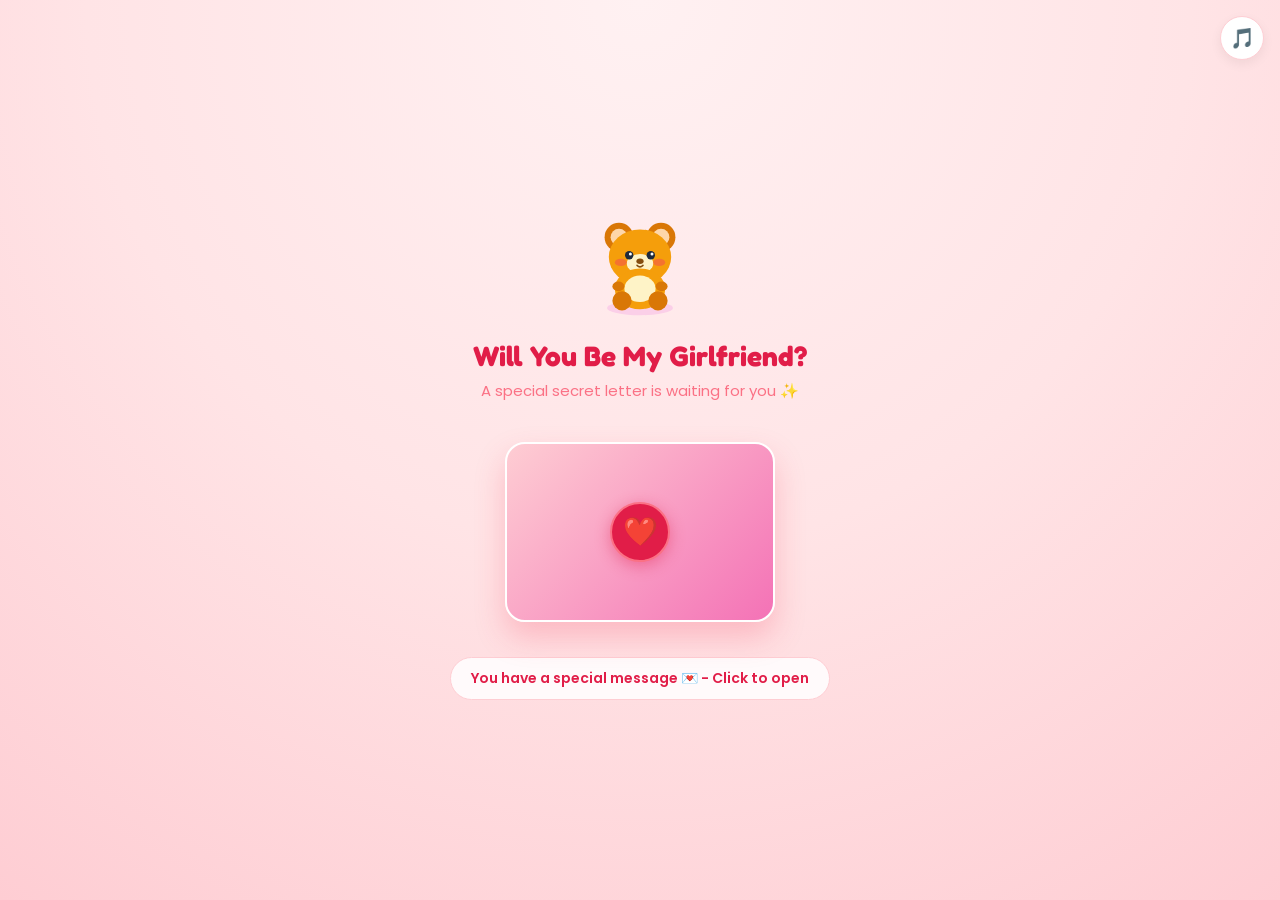
<file: public/proposal.html>
<!DOCTYPE html>
<html lang="en">
<head>
  <meta charset="UTF-8">
  <meta name="viewport" content="width=device-width, initial-scale=1.0, maximum-scale=1.0, user-scalable=no">
  <title>Will You Be My Girlfriend? 💌</title>
  <link rel="preconnect" href="https://fonts.googleapis.com">
  <link rel="preconnect" href="https://fonts.gstatic.com" crossorigin>
  <link href="https://fonts.googleapis.com/css2?family=Caveat:wght@600;700&family=Fredoka:wght@500;600;700&family=Poppins:wght@400;500;600;700;800&display=swap" rel="stylesheet">
  <style>
    * { box-sizing: border-box; margin: 0; padding: 0; user-select: none; -webkit-tap-highlight-color: transparent; }
    body {
      font-family: 'Poppins', -apple-system, sans-serif;
      background: radial-gradient(circle at top, #fff1f2, #ffe4e6 50%, #fecdd3 100%);
      color: #334155;
      min-height: 100vh;
      overflow-x: hidden;
      display: flex;
      flex-direction: column;
      align-items: center;
      justify-content: center;
      position: relative;
    }
    h1, h2, h3 { font-family: 'Fredoka', 'Poppins', sans-serif; }
    .handwriting { font-family: 'Caveat', cursive; }
    
    #confettiCanvas {
      position: fixed;
      top: 0;
      left: 0;
      width: 100vw;
      height: 100vh;
      pointer-events: none;
      z-index: 10;
    }

    .screen {
      display: none;
      width: 100%;
      max-width: 500px;
      padding: 24px 20px;
      margin: auto;
      text-align: center;
      position: relative;
      z-index: 20;
    }
    .screen.active {
      display: flex;
      flex-direction: column;
      align-items: center;
      justify-content: center;
      animation: fadeIn 0.4s ease;
    }

    .card {
      background: rgba(255, 255, 255, 0.96);
      backdrop-filter: blur(12px);
      border-radius: 28px;
      padding: 32px 24px;
      box-shadow: 0 20px 40px -15px rgba(244, 63, 94, 0.2);
      border: 1px solid #ffe4e6;
      width: 100%;
    }

    @keyframes fadeIn { from { opacity: 0; transform: scale(0.96); } to { opacity: 1; transform: scale(1); } }
    @keyframes floatSlow { 0%, 100% { transform: translateY(0); } 50% { transform: translateY(-10px); } }
    @keyframes heartbeat { 0%, 100% { transform: scale(1); } 20% { transform: scale(1.15); } 40% { transform: scale(1); } }
    @keyframes wiggle { 0%, 100% { transform: rotate(-3deg); } 50% { transform: rotate(3deg); } }
    @keyframes pulseGlow { 0%, 100% { box-shadow: 0 0 15px rgba(244, 63, 94, 0.3); } 50% { box-shadow: 0 0 30px rgba(244, 63, 94, 0.6); } }

    .floating { animation: floatSlow 4s ease-in-out infinite; }
    .beating { animation: heartbeat 1.8s infinite; }
    .wiggling { animation: wiggle 1s infinite; }
    .glowing { animation: pulseGlow 2s infinite; }

    .envelope-box {
      width: 270px;
      height: 180px;
      background: linear-gradient(135deg, #fecdd3, #f472b6);
      border-radius: 20px;
      position: relative;
      cursor: pointer;
      box-shadow: 0 15px 30px rgba(244, 63, 94, 0.25);
      border: 2px solid #ffffff;
      margin: 20px auto;
      transition: transform 0.25s ease;
    }
    .envelope-box:hover { transform: scale(1.05); }
    .seal {
      width: 60px;
      height: 60px;
      background: #e11d48;
      border-radius: 50%;
      border: 2px solid #fb7185;
      display: flex;
      align-items: center;
      justify-content: center;
      font-size: 28px;
      position: absolute;
      top: 50%;
      left: 50%;
      transform: translate(-50%, -50%);
      box-shadow: 0 4px 15px rgba(225, 29, 72, 0.4);
    }

    .btn-option {
      width: 100%;
      background: #fff;
      border: 2px solid #ffe4e6;
      border-radius: 18px;
      padding: 14px 16px;
      font-size: 14px;
      font-weight: 500;
      color: #334155;
      margin-bottom: 12px;
      cursor: pointer;
      display: flex;
      align-items: center;
      gap: 12px;
      transition: all 0.2s ease;
      text-align: left;
    }
    .btn-option:hover {
      border-color: #f43f5e;
      background: #fff1f2;
      transform: translateY(-2px);
    }
    .btn-option.selected {
      border-color: #f43f5e;
      background: #ffe4e6;
      transform: scale(1.02);
    }
    .opt-badge {
      width: 32px;
      height: 32px;
      border-radius: 10px;
      background: #ffe4e6;
      color: #e11d48;
      font-weight: 700;
      display: flex;
      align-items: center;
      justify-content: center;
      flex-shrink: 0;
    }

    .btn-yes {
      background: linear-gradient(135deg, #f43f5e, #ec4899);
      color: #fff;
      font-family: 'Fredoka', sans-serif;
      font-size: 20px;
      font-weight: 700;
      padding: 16px 36px;
      border-radius: 20px;
      border: none;
      cursor: pointer;
      box-shadow: 0 10px 25px rgba(244, 63, 94, 0.4);
      transition: transform 0.25s cubic-bezier(0.175, 0.885, 0.32, 1.275);
      display: inline-flex;
      align-items: center;
      gap: 10px;
      z-index: 30;
    }
    .btn-no {
      background: #f1f5f9;
      color: #64748b;
      font-size: 15px;
      font-weight: 600;
      padding: 12px 24px;
      border-radius: 16px;
      border: 2px solid #e2e8f0;
      cursor: pointer;
      position: relative;
      transition: all 0.15s ease;
    }

    .sound-toggle {
      position: fixed;
      top: 16px;
      right: 16px;
      z-index: 9999;
      background: #fff;
      border: 1px solid #fecdd3;
      border-radius: 50%;
      width: 44px;
      height: 44px;
      display: flex;
      align-items: center;
      justify-content: center;
      cursor: pointer;
      font-size: 20px;
      box-shadow: 0 4px 12px rgba(0,0,0,0.06);
    }
  </style>
</head>
<body>
  <canvas id="confettiCanvas"></canvas>
  <button class="sound-toggle" id="soundBtn" title="Toggle Music">🎵</button>

  <!-- SCREEN 1: ENVELOPE -->
  <div class="screen active" id="screenEnvelope">
    <div class="floating" style="margin-bottom: 12px;">
      <svg width="120" height="120" viewBox="0 0 200 200" fill="none">
        <ellipse cx="100" cy="180" rx="55" ry="12" fill="#fbcfe8" />
        <circle cx="65" cy="62" r="24" fill="#d97706" /><circle cx="65" cy="62" r="14" fill="#fed7aa" />
        <circle cx="135" cy="62" r="24" fill="#d97706" /><circle cx="135" cy="62" r="14" fill="#fed7aa" />
        <ellipse cx="100" cy="95" rx="52" ry="46" fill="#f59e0b" />
        <ellipse cx="100" cy="106" rx="22" ry="16" fill="#fef3c7" />
        <circle cx="82" cy="92" r="7" fill="#1e293b" /><circle cx="84" cy="90" r="2.5" fill="#fff" />
        <circle cx="118" cy="92" r="7" fill="#1e293b" /><circle cx="120" cy="90" r="2.5" fill="#fff" />
        <ellipse cx="68" cy="104" rx="10" ry="6" fill="#f43f5e" fill-opacity="0.45" />
        <ellipse cx="132" cy="104" rx="10" ry="6" fill="#f43f5e" fill-opacity="0.45" />
        <ellipse cx="100" cy="102" rx="6" ry="4.5" fill="#854d0e" />
        <path d="M95 109 Q100 114 105 109" stroke="#854d0e" stroke-width="2.5" stroke-linecap="round" fill="none" />
        <ellipse cx="100" cy="148" rx="42" ry="34" fill="#f59e0b" />
        <ellipse cx="100" cy="148" rx="26" ry="22" fill="#fef3c7" />
        <circle cx="70" cy="168" r="16" fill="#d97706" /><circle cx="130" cy="168" r="16" fill="#d97706" />
        <ellipse cx="64" cy="144" rx="10" ry="8" fill="#d97706" /><ellipse cx="136" cy="144" rx="10" ry="8" fill="#d97706" />
      </svg>
    </div>
    <h1 style="color: #e11d48; font-size: 28px; margin-bottom: 6px;">Will You Be My Girlfriend?</h1>
    <p style="color: #fb7185; font-size: 15px; margin-bottom: 20px;">A special secret letter is waiting for you ✨</p>
    
    <div class="envelope-box" id="openEnvelopeBtn">
      <div class="seal glowing"><span class="beating">❤️</span></div>
    </div>
    
    <div style="background: rgba(255,255,255,0.85); padding: 10px 20px; border-radius: 99px; display: inline-block; font-weight: 600; color: #e11d48; font-size: 14px; margin-top: 15px; border: 1px solid #fecdd3;">
      You have a special message 💌 - Click to open
    </div>
  </div>

  <!-- SCREEN 2: QUIZ -->
  <div class="screen" id="screenQuiz">
    <div class="card">
      <div style="display: flex; justify-content: space-between; align-items: center; margin-bottom: 16px;">
        <div id="heartProgress" style="font-size: 18px;">❤️❤️❤️❤️❤️</div>
        <span id="qCountBadge" style="font-size: 12px; font-weight: 700; color: #fb7185; background: #fff1f2; padding: 4px 10px; border-radius: 99px;">Question 1 of 5</span>
      </div>

      <h2 id="qTitle" style="color: #1e293b; font-size: 20px; margin-bottom: 4px;">When did you first steal my heart?</h2>
      <p id="qSubtitle" style="color: #fb7185; font-size: 13px; margin-bottom: 20px;">Think carefully... or maybe don't! 😉</p>

      <div id="optionsContainer"></div>

      <div id="quizFeedback" style="min-height: 38px; display: flex; align-items: center; justify-content: center; margin-top: 15px; font-size: 13px; font-weight: 600; color: #e11d48;"></div>
    </div>
  </div>

  <!-- SCREEN 3: PROPOSAL -->
  <div class="screen" id="screenProposal">
    <div class="card">
      <div class="floating" style="margin-bottom: 8px;">
        <svg width="130" height="130" viewBox="0 0 200 200" fill="none">
          <ellipse cx="100" cy="180" rx="55" ry="12" fill="#fbcfe8" />
          <circle cx="65" cy="62" r="24" fill="#d97706" /><circle cx="65" cy="62" r="14" fill="#fed7aa" />
          <circle cx="135" cy="62" r="24" fill="#d97706" /><circle cx="135" cy="62" r="14" fill="#fed7aa" />
          <ellipse cx="100" cy="95" rx="52" ry="46" fill="#f59e0b" />
          <ellipse cx="100" cy="106" rx="22" ry="16" fill="#fef3c7" />
          <circle cx="82" cy="90" r="9" fill="#1e293b" /><circle cx="85" cy="88" r="3.5" fill="#fff" /><circle cx="79" cy="94" r="2" fill="#fff" />
          <circle cx="118" cy="90" r="9" fill="#1e293b" /><circle cx="121" cy="88" r="3.5" fill="#fff" /><circle cx="115" cy="94" r="2" fill="#fff" />
          <ellipse cx="68" cy="104" rx="10" ry="6" fill="#f43f5e" fill-opacity="0.45" />
          <ellipse cx="132" cy="104" rx="10" ry="6" fill="#f43f5e" fill-opacity="0.45" />
          <ellipse cx="100" cy="102" rx="6" ry="4.5" fill="#854d0e" />
          <path d="M95 109 Q100 114 105 109" stroke="#854d0e" stroke-width="2.5" stroke-linecap="round" fill="none" />
          <ellipse cx="100" cy="148" rx="42" ry="34" fill="#f59e0b" /><ellipse cx="100" cy="148" rx="26" ry="22" fill="#fef3c7" />
          <circle cx="70" cy="168" r="16" fill="#d97706" /><circle cx="130" cy="168" r="16" fill="#d97706" />
          <path d="M100 162 C70 142 55 125 55 110 C55 95 68 85 82 85 C91 85 97 90 100 95 C103 90 109 85 118 85 C132 85 145 95 145 110 C145 125 130 142 100 162 Z" fill="#f43f5e" />
          <ellipse cx="72" cy="132" rx="10" ry="8" fill="#d97706" /><ellipse cx="128" cy="132" rx="10" ry="8" fill="#d97706" />
        </svg>
      </div>

      <h1 style="color: #e11d48; font-size: 32px; margin-bottom: 8px;">Will you be my girlfriend? 🥺❤️</h1>
      <p style="color: #fb7185; font-size: 14px; margin-bottom: 20px;">You make every single day a whole lot sweeter and brighter.</p>

      <div id="noToast" style="min-height: 40px; margin-bottom: 16px; font-weight: 700; color: #e11d48;"></div>

      <div style="display: flex; flex-direction: column; align-items: center; gap: 18px; margin-top: 10px;">
        <button class="btn-yes glowing" id="btnYes"><span>💖</span> <span id="yesText">YES! 💖</span></button>
        <button class="btn-no" id="btnNo">No 🙈</button>
      </div>
    </div>
  </div>

  <!-- SCREEN 4: CELEBRATION -->
  <div class="screen" id="screenCelebration">
    <div class="card">
      <div style="background: #ffe4e6; color: #e11d48; display: inline-block; padding: 6px 18px; border-radius: 99px; font-weight: 700; font-size: 13px; margin-bottom: 15px;">
        ✨ BEST DAY EVER ✨
      </div>

      <div class="floating" style="margin-bottom: 8px;">
        <svg width="130" height="130" viewBox="0 0 200 200" fill="none">
          <ellipse cx="100" cy="180" rx="55" ry="12" fill="#fbcfe8" />
          <polygon points="100,28 85,58 115,58" fill="#ec4899" /><circle cx="100" cy="27" r="5" fill="#facc15" />
          <circle cx="65" cy="62" r="24" fill="#d97706" /><circle cx="65" cy="62" r="14" fill="#fed7aa" />
          <circle cx="135" cy="62" r="24" fill="#d97706" /><circle cx="135" cy="62" r="14" fill="#fed7aa" />
          <ellipse cx="100" cy="95" rx="52" ry="46" fill="#f59e0b" /><ellipse cx="100" cy="106" rx="22" ry="16" fill="#fef3c7" />
          <path d="M74 92 C78 86 86 86 90 92" stroke="#1e293b" stroke-width="3.5" stroke-linecap="round" fill="none" />
          <path d="M110 92 C114 86 122 86 126 92" stroke="#1e293b" stroke-width="3.5" stroke-linecap="round" fill="none" />
          <ellipse cx="68" cy="104" rx="10" ry="6" fill="#f43f5e" fill-opacity="0.45" /><ellipse cx="132" cy="104" rx="10" ry="6" fill="#f43f5e" fill-opacity="0.45" />
          <ellipse cx="100" cy="102" rx="6" ry="4.5" fill="#854d0e" />
          <path d="M94 109 Q100 118 106 109" stroke="#854d0e" stroke-width="2.5" stroke-linecap="round" fill="#f43f5e" />
          <ellipse cx="100" cy="148" rx="42" ry="34" fill="#f59e0b" /><ellipse cx="100" cy="148" rx="26" ry="22" fill="#fef3c7" />
          <circle cx="70" cy="168" r="16" fill="#d97706" /><circle cx="130" cy="168" r="16" fill="#d97706" />
          <ellipse cx="56" cy="120" rx="12" ry="8" fill="#d97706" transform="rotate(-40, 56, 120)" />
          <ellipse cx="144" cy="120" rx="12" ry="8" fill="#d97706" transform="rotate(40, 144, 120)" />
        </svg>
      </div>

      <h1 style="color: #e11d48; font-size: 36px; margin-bottom: 8px;">She said YES!!! 🎉💖</h1>
      <p style="color: #334155; font-size: 16px; font-weight: 700; margin-bottom: 20px;">
        "I knew you'd say yes! I love you! ❤️ You are officially my girlfriend now!"
      </p>

      <div style="background: #fff1f2; border: 2px dashed #fb7185; border-radius: 20px; padding: 20px; text-align: left; margin-bottom: 24px;">
        <div style="display: flex; justify-content: space-between; align-items: center; border-bottom: 1px solid #fecdd3; padding-bottom: 8px; margin-bottom: 12px;">
          <div>
            <div style="font-size: 10px; font-weight: 700; color: #fb7185; text-transform: uppercase;">Official Declaration</div>
            <div style="font-size: 17px; font-weight: 700; color: #be123c; font-family: 'Fredoka', sans-serif;">Certificate of True Love 📜💖</div>
          </div>
          <span style="font-size: 24px;">💍</span>
        </div>
        <div style="font-size: 13px; line-height: 1.8; color: #475569;">
          <div><strong style="color: #e11d48;">Girlfriend:</strong> My Cutest Partner in Crime 🥰</div>
          <div><strong style="color: #e11d48;">Official Date:</strong> <span id="certDate">Today</span></div>
          <div><strong style="color: #e11d48;">Terms:</strong> Unlimited cuddles, sweet forehead kisses & laughs</div>
          <div><strong style="color: #e11d48;">Status:</strong> ❤️ Officially Taken Forever</div>
        </div>
        <div style="margin-top: 14px; padding-top: 8px; border-top: 1px solid #fecdd3; display: flex; justify-content: space-between; align-items: center;">
          <span class="handwriting" style="font-size: 20px; color: #e11d48; font-weight: 700;">Forever & always yours ❤️</span>
          <span style="background: #fff; border: 1px solid #f43f5e; color: #e11d48; font-size: 10px; font-weight: 700; padding: 3px 8px; border-radius: 99px;">★ 100% VERIFIED ★</span>
        </div>
      </div>

      <div style="display: flex; flex-direction: column; gap: 12px;">
        <button class="btn-yes" id="btnShareScreenshot" style="font-size: 16px; padding: 14px 24px; justify-content: center;">
          <span>📸</span> Send me a screenshot 😘
        </button>
        <button id="btnRestart" style="background: none; border: none; color: #e11d48; font-weight: 600; font-size: 14px; text-decoration: underline; cursor: pointer; padding: 8px;">
          Replay Story 🔄
        </button>
      </div>
    </div>
  </div>

  <script>
    let audioCtx = null;
    let isMuted = false;
    let musicInterval = null;
    let musicStep = 0;

    function initAudio() {
      if (!audioCtx) audioCtx = new (window.AudioContext || window.webkitAudioContext)();
      if (audioCtx.state === 'suspended') audioCtx.resume();
    }

    function playHoverSound() {
      if (isMuted || !audioCtx) return;
      try {
        const osc = audioCtx.createOscillator();
        const g = audioCtx.createGain();
        osc.frequency.setValueAtTime(880, audioCtx.currentTime);
        osc.frequency.exponentialRampToValueAtTime(1200, audioCtx.currentTime + 0.08);
        g.gain.setValueAtTime(0.04, audioCtx.currentTime);
        g.gain.exponentialRampToValueAtTime(0.001, audioCtx.currentTime + 0.09);
        osc.connect(g);
        g.connect(audioCtx.destination);
        osc.start();
        osc.stop(audioCtx.currentTime + 0.1);
      } catch(e){}
    }

    function playPopSound() {
      initAudio();
      if (isMuted || !audioCtx) return;
      try {
        const osc = audioCtx.createOscillator();
        const g = audioCtx.createGain();
        osc.frequency.setValueAtTime(320, audioCtx.currentTime);
        osc.frequency.exponentialRampToValueAtTime(850, audioCtx.currentTime + 0.07);
        g.gain.setValueAtTime(0.12, audioCtx.currentTime);
        g.gain.exponentialRampToValueAtTime(0.001, audioCtx.currentTime + 0.09);
        osc.connect(g);
        g.connect(audioCtx.destination);
        osc.start();
        osc.stop(audioCtx.currentTime + 0.1);
      } catch(e){}
    }

    function playFanfare() {
      initAudio();
      if (isMuted || !audioCtx) return;
      try {
        const notes = [523.25, 659.25, 783.99, 1046.5, 880, 1046.5];
        notes.forEach((f, i) => {
          const osc = audioCtx.createOscillator();
          const g = audioCtx.createGain();
          osc.type = 'triangle';
          osc.frequency.setValueAtTime(f, audioCtx.currentTime + i * 0.12);
          g.gain.setValueAtTime(0.1, audioCtx.currentTime + i * 0.12);
          g.gain.exponentialRampToValueAtTime(0.001, audioCtx.currentTime + i * 0.12 + 0.35);
          osc.connect(g);
          g.connect(audioCtx.destination);
          osc.start(audioCtx.currentTime + i * 0.12);
          osc.stop(audioCtx.currentTime + i * 0.12 + 0.4);
        });
      } catch(e){}
    }

    function startRomanticMusic() {
      initAudio();
      if (musicInterval) return;
      const chords = [
        [349.23, 440.0, 523.25, 659.25],
        [392.00, 493.88, 587.33, 659.25],
        [329.63, 392.00, 493.88, 587.33],
        [440.00, 523.25, 659.25, 783.99]
      ];
      musicInterval = setInterval(() => {
        if (isMuted || !audioCtx) return;
        const chord = chords[Math.floor(musicStep / 4) % chords.length];
        const freq = chord[musicStep % 4];
        const osc = audioCtx.createOscillator();
        const g = audioCtx.createGain();
        osc.type = 'sine';
        osc.frequency.setValueAtTime(freq, audioCtx.currentTime);
        g.gain.setValueAtTime(0.035, audioCtx.currentTime);
        g.gain.exponentialRampToValueAtTime(0.001, audioCtx.currentTime + 0.45);
        osc.connect(g);
        g.connect(audioCtx.destination);
        osc.start();
        osc.stop(audioCtx.currentTime + 0.5);
        musicStep++;
      }, 280);
    }

    document.getElementById('soundBtn').onclick = () => {
      initAudio();
      isMuted = !isMuted;
      document.getElementById('soundBtn').innerText = isMuted ? '🔇' : '🎵';
      if (!isMuted && !musicInterval) startRomanticMusic();
    };

    const canvas = document.getElementById('confettiCanvas');
    const ctx = canvas.getContext('2d');
    let width = canvas.width = window.innerWidth;
    let height = canvas.height = window.innerHeight;
    window.onresize = () => { width = canvas.width = window.innerWidth; height = canvas.height = window.innerHeight; };

    let particles = [];
    let isCelebration = false;
    const colors = ['#f43f5e', '#fb7185', '#ec4899', '#f472b6', '#fda4af', '#fbcfe8', '#fbbf24', '#ffffff'];

    function spawnParticle(burst) {
      const isHeart = Math.random() > 0.4;
      if (burst || isCelebration) {
        const startX = burst ? width/2 : Math.random() * width;
        const startY = burst ? height * 0.55 : Math.random() * height * 0.2;
        const angle = Math.random() * Math.PI * 2;
        const speed = burst ? Math.random() * 12 + 6 : Math.random() * 4 + 2;
        particles.push({
          x: startX, y: startY,
          vx: Math.cos(angle) * speed,
          vy: Math.sin(angle) * speed - (burst ? 4 : 0),
          size: Math.random() * 14 + 10,
          color: colors[Math.floor(Math.random() * colors.length)],
          rotation: Math.random() * Math.PI * 2,
          rotSpeed: (Math.random() - 0.5) * 0.2,
          alpha: 1,
          shape: isHeart ? 'heart' : 'circle'
        });
      } else {
        particles.push({
          x: Math.random() * width, y: height + 20,
          vx: (Math.random() - 0.5) * 1.2,
          vy: -(Math.random() * 1.5 + 0.8),
          size: Math.random() * 10 + 8,
          color: colors[Math.floor(Math.random() * colors.length)],
          rotation: Math.random() * Math.PI * 2,
          rotSpeed: (Math.random() - 0.5) * 0.05,
          alpha: Math.random() * 0.6 + 0.3,
          shape: 'heart'
        });
      }
    }

    function drawHeart(c, x, y, size) {
      c.save();
      c.translate(x, y);
      c.beginPath();
      const topH = size * 0.3;
      c.moveTo(0, topH);
      c.bezierCurveTo(0, 0, -size/2, 0, -size/2, topH);
      c.bezierCurveTo(-size/2, (size+topH)/2, 0, size, 0, size * 1.2);
      c.bezierCurveTo(0, size, size/2, (size+topH)/2, size/2, topH);
      c.bezierCurveTo(size/2, 0, 0, 0, 0, topH);
      c.fill();
      c.restore();
    }

    function animateConfetti() {
      ctx.clearRect(0, 0, width, height);
      if (particles.length < (isCelebration ? 120 : 25)) spawnParticle(false);
      for (let i = particles.length - 1; i >= 0; i--) {
        const p = particles[i];
        p.x += p.vx; p.y += p.vy; p.rotation += p.rotSpeed;
        if (isCelebration) { p.vy += 0.15; p.vx *= 0.985; p.alpha -= 0.005; }
        ctx.save();
        ctx.globalAlpha = Math.max(0, p.alpha);
        ctx.fillStyle = p.color;
        ctx.translate(p.x, p.y);
        ctx.rotate(p.rotation);
        if (p.shape === 'heart') drawHeart(ctx, 0, 0, p.size);
        else { ctx.beginPath(); ctx.arc(0, 0, p.size/2, 0, Math.PI*2); ctx.fill(); }
        ctx.restore();
        if (p.alpha <= 0 || p.y < -50 || (isCelebration && p.y > height + 50)) particles.splice(i, 1);
      }
      requestAnimationFrame(animateConfetti);
    }
    animateConfetti();

    const questions = [
      {
        q: "When did you first steal my heart?",
        sub: "Think carefully... or maybe don't! 😉",
        opts: [
          { l: "A", t: "The very first second I saw your smile 😊", r: "Bingo! That smile stopped time completely! ⏳✨" },
          { l: "B", t: "The moment we had our first deep talk 💬", r: "Yes! I could listen to you forever. 🎧❤️" },
          { l: "C", t: "Trick question: you've always owned my heart ✨", r: "Soulmates confirmed! 100% correct! 💫" }
        ]
      },
      {
        q: "What's your true superpower?",
        sub: "Marvel wishes they had you 🦸‍♀️",
        opts: [
          { l: "A", t: "Making me smile on any bad day ☀️", r: "Instant sunshine therapy! 🌻" },
          { l: "B", t: "Being ridiculously cute 24/7 🌸", r: "Honestly how are you this cute?! 🥰" },
          { l: "C", t: "All of the above (and a million more things) 💖", r: "Accurate! You're out of this world! 🚀🌟" }
        ]
      },
      {
        q: "Who is the most beautiful girl in the world?",
        sub: "A scientific inquiry with zero debate 🔬",
        opts: [
          { l: "A", t: "You 🥰", r: "Without a doubt in the universe! 🌍" },
          { l: "B", t: "You, obviously 👑", r: "The crown belongs to you, queen! 👑✨" },
          { l: "C", t: "Definitely You, 10,000% 🌟", r: "Fact check: Universally agreed! 💖" }
        ]
      },
      {
        q: "What makes my day instantly better?",
        sub: "The cure for anything 💊",
        opts: [
          { l: "A", t: "Seeing your cute text pop up 📱", r: "My phone lights up and my heart skips a beat! 💓" },
          { l: "B", t: "Hearing your sweet voice and laugh 🎶", r: "Better than any song on repeat! 🎵" },
          { l: "C", t: "Seeing your gorgeous smile ✨", r: "Gets me every single time! 🫠" }
        ]
      },
      {
        q: "Are you ready for the final question? 🥺",
        sub: "No turning back now!",
        opts: [
          { l: "A", t: "Yes, born ready! 🚀", r: "That's the spirit! Here it comes! 💓" },
          { l: "B", t: "My heart is fluttering so fast! 💓", r: "Mine too! Let's do this! 🥰" },
          { l: "C", t: "Ask me already, cutie! 💖", r: "Okay, holding my breath... 💌" }
        ]
      }
    ];

    let currentQ = 0;
    function showScreen(id) {
      document.querySelectorAll('.screen').forEach(s => s.classList.remove('active'));
      document.getElementById(id).classList.add('active');
    }

    document.getElementById('openEnvelopeBtn').onclick = () => {
      initAudio();
      playPopSound();
      startRomanticMusic();
      for(let i=0; i<50; i++) spawnParticle(true);
      setTimeout(() => {
        showScreen('screenQuiz');
        loadQuestion(0);
      }, 800);
    };

    function loadQuestion(idx) {
      currentQ = idx;
      const data = questions[idx];
      document.getElementById('qTitle').innerText = data.q;
      document.getElementById('qSubtitle').innerText = data.sub;
      document.getElementById('qCountBadge').innerText = \`Question \${idx+1} of \${questions.length}\`;
      
      const hearts = ['❤️','❤️','❤️','❤️','❤️'].map((h, i) => i <= idx ? '❤️' : '🤍').join('');
      document.getElementById('heartProgress').innerText = hearts;

      const container = document.getElementById('optionsContainer');
      container.innerHTML = '';
      document.getElementById('quizFeedback').innerText = '';

      data.opts.forEach((opt) => {
        const btn = document.createElement('button');
        btn.className = 'btn-option';
        btn.innerHTML = \`<span class="opt-badge">\${opt.l}</span><span>\${opt.t}</span>\`;
        btn.onmouseenter = playHoverSound;
        btn.onclick = () => {
          playPopSound();
          btn.classList.add('selected');
          document.getElementById('quizFeedback').innerText = opt.r;
          setTimeout(() => {
            if (currentQ < questions.length - 1) {
              loadQuestion(currentQ + 1);
            } else {
              showScreen('screenProposal');
            }
          }, 900);
        };
        container.appendChild(btn);
      });
    }

    let evasionCount = 0;
    const funnyMessages = [
      "Oops, try again! 🤭",
      "No is not an option 😜",
      "You meant Yes right? 😏",
      "Nice try, cutie! 🏃‍♂️💨",
      "The 'No' button is allergic to your finger 🥺",
      "Are you sure? Try reading the big button! 💖",
      "Error 404: 'No' button disconnected! 🚀",
      "Destiny has already decided! ✨"
    ];

    const btnNo = document.getElementById('btnNo');
    const btnYes = document.getElementById('btnYes');
    const noToast = document.getElementById('noToast');
    const yesText = document.getElementById('yesText');

    function moveNoButton(e) {
      if (e) { e.preventDefault(); e.stopPropagation(); }
      playPopSound();
      evasionCount++;

      noToast.innerText = funnyMessages[(evasionCount - 1) % funnyMessages.length];

      const scale = Math.min(2.2, 1 + evasionCount * 0.14);
      btnYes.style.transform = \`scale(\${scale})\`;

      if (evasionCount > 3) yesText.innerText = "YES OF COURSE!! 💖";
      if (evasionCount > 6) yesText.innerText = "YES A THOUSAND TIMES! 💍✨";

      const padding = 20;
      const maxW = window.innerWidth - 120 - padding;
      const maxH = window.innerHeight - 50 - padding;
      const x = Math.max(padding, Math.floor(Math.random() * maxW));
      const y = Math.max(padding, Math.floor(Math.random() * maxH));

      btnNo.style.position = 'fixed';
      btnNo.style.left = x + 'px';
      btnNo.style.top = y + 'px';
      btnNo.style.zIndex = '9999';
    }

    btnNo.onmouseenter = moveNoButton;
    btnNo.ontouchstart = moveNoButton;
    btnNo.onpointerdown = moveNoButton;
    btnNo.onclick = moveNoButton;

    btnYes.onclick = () => {
      initAudio();
      playFanfare();
      isCelebration = true;
      for (let i = 0; i < 90; i++) spawnParticle(true);

      document.getElementById('certDate').innerText = new Date().toLocaleDateString('en-US', { month: 'long', day: 'numeric', year: 'numeric' });
      showScreen('screenCelebration');
    };

    document.getElementById('btnShareScreenshot').onclick = async () => {
      playPopSound();
      const text = "I said YES to being your girlfriend! 🥺❤️ Officially official! Sending you a screenshot right now! 😘💍";
      if (navigator.share) {
        try {
          await navigator.share({ title: "She said YES! 💖", text: text, url: window.location.href });
          return;
        } catch(e){}
      }
      try {
        await navigator.clipboard.writeText(text);
        alert("Loving message copied to clipboard! Ready to paste & send! 💌");
      } catch(e) {
        alert("Take a screenshot of this cute screen and send it to your love! 😘");
      }
    };

    document.getElementById('btnRestart').onclick = () => {
      playPopSound();
      isCelebration = false;
      evasionCount = 0;
      btnYes.style.transform = 'scale(1)';
      yesText.innerText = "YES! 💖";
      btnNo.style.position = 'relative';
      btnNo.style.left = 'auto';
      btnNo.style.top = 'auto';
      showScreen('screenEnvelope');
    };
  </script>
</body>
</html>
</file>
